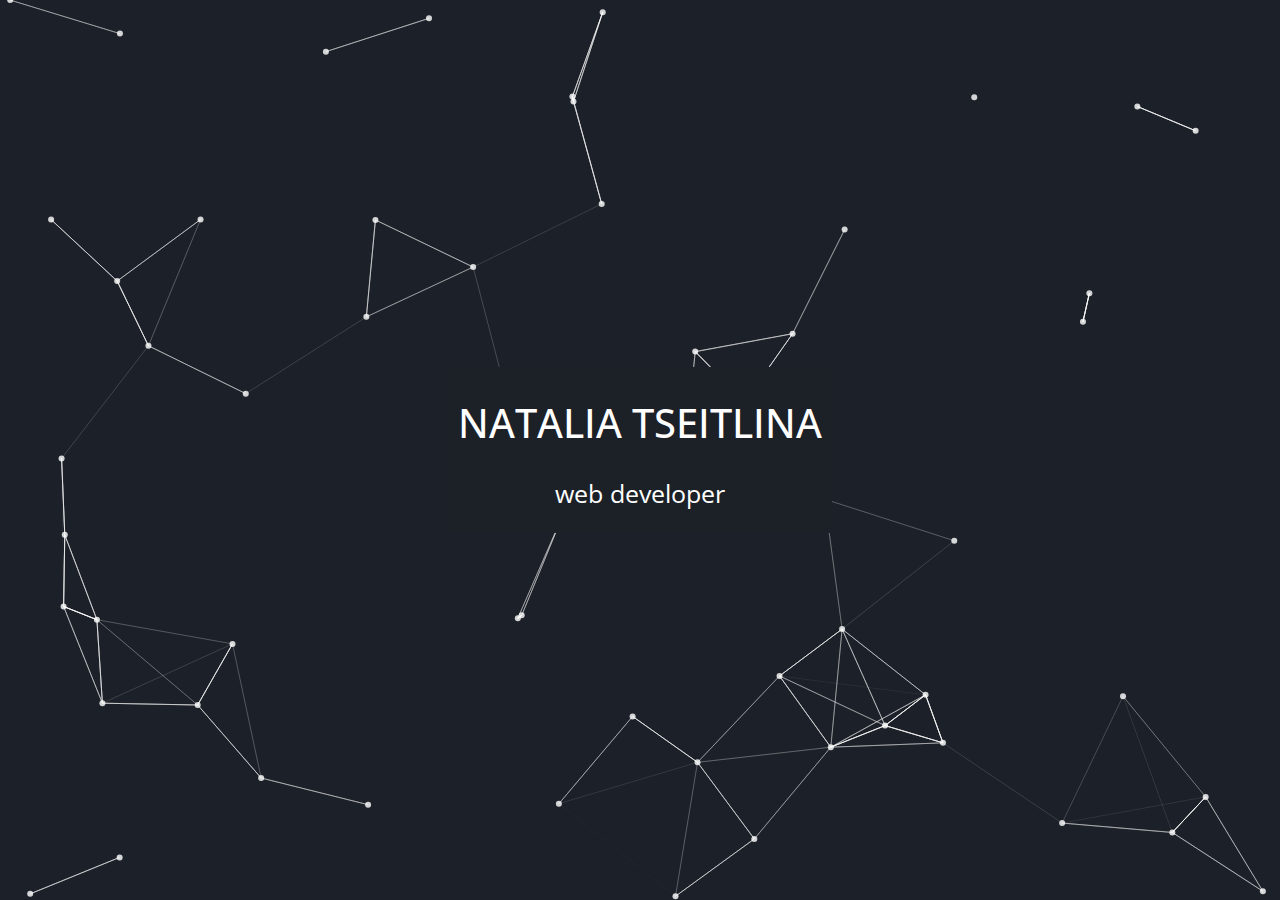
<file: index.html>
<!doctype html>
<html lang="en">
<head>
  <meta charset="utf-8">
  <title>NataliaFrontend</title>
  <base href="/">

  <meta name="viewport" content="width=device-width, initial-scale=1">
  <link rel="icon" type="image/x-icon" href="favicon.ico">
  <link href="https://fonts.googleapis.com/css2?family=Open+Sans&display=swap" rel="stylesheet">
  <!--<link href="https://fonts.googleapis.com/css?family=Roboto+Mono&display=swap&subset=cyrillic,cyrillic-ext" rel="stylesheet">-->
<link rel="stylesheet" href="styles.c7b299cb5e851a058c35.css"></head>
<body>
  <app-root></app-root>
<script src="runtime-es2015.27965c48d77c449cb93c.js" type="module"></script><script src="polyfills-es2015.5fe58634d829bf399992.js" type="module"></script><script src="runtime-es5.ee2dcdf2e59a31c9da78.js" nomodule></script><script src="polyfills-es5.124b9136ad37aaf744fd.js" nomodule></script><script src="scripts.69034d484e7415a2ceca.js"></script><script src="main-es2015.9299a25393b6cec9d4a7.js" type="module"></script><script src="main-es5.4fcf14e96e27e5bb3fcc.js" nomodule></script></body>
</html>
</file>
<file: styles.c7b299cb5e851a058c35.css>
[data-aos][data-aos][data-aos-duration="50"],body[data-aos-duration="50"] [data-aos]{-webkit-transition-duration:50ms;transition-duration:50ms}[data-aos][data-aos][data-aos-delay="50"],body[data-aos-delay="50"] [data-aos]{-webkit-transition-delay:0;transition-delay:0}[data-aos][data-aos][data-aos-delay="50"].aos-animate,body[data-aos-delay="50"] [data-aos].aos-animate{-webkit-transition-delay:50ms;transition-delay:50ms}[data-aos][data-aos][data-aos-duration="100"],body[data-aos-duration="100"] [data-aos]{-webkit-transition-duration:.1s;transition-duration:.1s}[data-aos][data-aos][data-aos-delay="100"],body[data-aos-delay="100"] [data-aos]{-webkit-transition-delay:0;transition-delay:0}[data-aos][data-aos][data-aos-delay="100"].aos-animate,body[data-aos-delay="100"] [data-aos].aos-animate{-webkit-transition-delay:.1s;transition-delay:.1s}[data-aos][data-aos][data-aos-duration="150"],body[data-aos-duration="150"] [data-aos]{-webkit-transition-duration:.15s;transition-duration:.15s}[data-aos][data-aos][data-aos-delay="150"],body[data-aos-delay="150"] [data-aos]{-webkit-transition-delay:0;transition-delay:0}[data-aos][data-aos][data-aos-delay="150"].aos-animate,body[data-aos-delay="150"] [data-aos].aos-animate{-webkit-transition-delay:.15s;transition-delay:.15s}[data-aos][data-aos][data-aos-duration="200"],body[data-aos-duration="200"] [data-aos]{-webkit-transition-duration:.2s;transition-duration:.2s}[data-aos][data-aos][data-aos-delay="200"],body[data-aos-delay="200"] [data-aos]{-webkit-transition-delay:0;transition-delay:0}[data-aos][data-aos][data-aos-delay="200"].aos-animate,body[data-aos-delay="200"] [data-aos].aos-animate{-webkit-transition-delay:.2s;transition-delay:.2s}[data-aos][data-aos][data-aos-duration="250"],body[data-aos-duration="250"] [data-aos]{-webkit-transition-duration:.25s;transition-duration:.25s}[data-aos][data-aos][data-aos-delay="250"],body[data-aos-delay="250"] [data-aos]{-webkit-transition-delay:0;transition-delay:0}[data-aos][data-aos][data-aos-delay="250"].aos-animate,body[data-aos-delay="250"] [data-aos].aos-animate{-webkit-transition-delay:.25s;transition-delay:.25s}[data-aos][data-aos][data-aos-duration="300"],body[data-aos-duration="300"] [data-aos]{-webkit-transition-duration:.3s;transition-duration:.3s}[data-aos][data-aos][data-aos-delay="300"],body[data-aos-delay="300"] [data-aos]{-webkit-transition-delay:0;transition-delay:0}[data-aos][data-aos][data-aos-delay="300"].aos-animate,body[data-aos-delay="300"] [data-aos].aos-animate{-webkit-transition-delay:.3s;transition-delay:.3s}[data-aos][data-aos][data-aos-duration="350"],body[data-aos-duration="350"] [data-aos]{-webkit-transition-duration:.35s;transition-duration:.35s}[data-aos][data-aos][data-aos-delay="350"],body[data-aos-delay="350"] [data-aos]{-webkit-transition-delay:0;transition-delay:0}[data-aos][data-aos][data-aos-delay="350"].aos-animate,body[data-aos-delay="350"] [data-aos].aos-animate{-webkit-transition-delay:.35s;transition-delay:.35s}[data-aos][data-aos][data-aos-duration="400"],body[data-aos-duration="400"] [data-aos]{-webkit-transition-duration:.4s;transition-duration:.4s}[data-aos][data-aos][data-aos-delay="400"],body[data-aos-delay="400"] [data-aos]{-webkit-transition-delay:0;transition-delay:0}[data-aos][data-aos][data-aos-delay="400"].aos-animate,body[data-aos-delay="400"] [data-aos].aos-animate{-webkit-transition-delay:.4s;transition-delay:.4s}[data-aos][data-aos][data-aos-duration="450"],body[data-aos-duration="450"] [data-aos]{-webkit-transition-duration:.45s;transition-duration:.45s}[data-aos][data-aos][data-aos-delay="450"],body[data-aos-delay="450"] [data-aos]{-webkit-transition-delay:0;transition-delay:0}[data-aos][data-aos][data-aos-delay="450"].aos-animate,body[data-aos-delay="450"] [data-aos].aos-animate{-webkit-transition-delay:.45s;transition-delay:.45s}[data-aos][data-aos][data-aos-duration="500"],body[data-aos-duration="500"] [data-aos]{-webkit-transition-duration:.5s;transition-duration:.5s}[data-aos][data-aos][data-aos-delay="500"],body[data-aos-delay="500"] [data-aos]{-webkit-transition-delay:0;transition-delay:0}[data-aos][data-aos][data-aos-delay="500"].aos-animate,body[data-aos-delay="500"] [data-aos].aos-animate{-webkit-transition-delay:.5s;transition-delay:.5s}[data-aos][data-aos][data-aos-duration="550"],body[data-aos-duration="550"] [data-aos]{-webkit-transition-duration:.55s;transition-duration:.55s}[data-aos][data-aos][data-aos-delay="550"],body[data-aos-delay="550"] [data-aos]{-webkit-transition-delay:0;transition-delay:0}[data-aos][data-aos][data-aos-delay="550"].aos-animate,body[data-aos-delay="550"] [data-aos].aos-animate{-webkit-transition-delay:.55s;transition-delay:.55s}[data-aos][data-aos][data-aos-duration="600"],body[data-aos-duration="600"] [data-aos]{-webkit-transition-duration:.6s;transition-duration:.6s}[data-aos][data-aos][data-aos-delay="600"],body[data-aos-delay="600"] [data-aos]{-webkit-transition-delay:0;transition-delay:0}[data-aos][data-aos][data-aos-delay="600"].aos-animate,body[data-aos-delay="600"] [data-aos].aos-animate{-webkit-transition-delay:.6s;transition-delay:.6s}[data-aos][data-aos][data-aos-duration="650"],body[data-aos-duration="650"] [data-aos]{-webkit-transition-duration:.65s;transition-duration:.65s}[data-aos][data-aos][data-aos-delay="650"],body[data-aos-delay="650"] [data-aos]{-webkit-transition-delay:0;transition-delay:0}[data-aos][data-aos][data-aos-delay="650"].aos-animate,body[data-aos-delay="650"] [data-aos].aos-animate{-webkit-transition-delay:.65s;transition-delay:.65s}[data-aos][data-aos][data-aos-duration="700"],body[data-aos-duration="700"] [data-aos]{-webkit-transition-duration:.7s;transition-duration:.7s}[data-aos][data-aos][data-aos-delay="700"],body[data-aos-delay="700"] [data-aos]{-webkit-transition-delay:0;transition-delay:0}[data-aos][data-aos][data-aos-delay="700"].aos-animate,body[data-aos-delay="700"] [data-aos].aos-animate{-webkit-transition-delay:.7s;transition-delay:.7s}[data-aos][data-aos][data-aos-duration="750"],body[data-aos-duration="750"] [data-aos]{-webkit-transition-duration:.75s;transition-duration:.75s}[data-aos][data-aos][data-aos-delay="750"],body[data-aos-delay="750"] [data-aos]{-webkit-transition-delay:0;transition-delay:0}[data-aos][data-aos][data-aos-delay="750"].aos-animate,body[data-aos-delay="750"] [data-aos].aos-animate{-webkit-transition-delay:.75s;transition-delay:.75s}[data-aos][data-aos][data-aos-duration="800"],body[data-aos-duration="800"] [data-aos]{-webkit-transition-duration:.8s;transition-duration:.8s}[data-aos][data-aos][data-aos-delay="800"],body[data-aos-delay="800"] [data-aos]{-webkit-transition-delay:0;transition-delay:0}[data-aos][data-aos][data-aos-delay="800"].aos-animate,body[data-aos-delay="800"] [data-aos].aos-animate{-webkit-transition-delay:.8s;transition-delay:.8s}[data-aos][data-aos][data-aos-duration="850"],body[data-aos-duration="850"] [data-aos]{-webkit-transition-duration:.85s;transition-duration:.85s}[data-aos][data-aos][data-aos-delay="850"],body[data-aos-delay="850"] [data-aos]{-webkit-transition-delay:0;transition-delay:0}[data-aos][data-aos][data-aos-delay="850"].aos-animate,body[data-aos-delay="850"] [data-aos].aos-animate{-webkit-transition-delay:.85s;transition-delay:.85s}[data-aos][data-aos][data-aos-duration="900"],body[data-aos-duration="900"] [data-aos]{-webkit-transition-duration:.9s;transition-duration:.9s}[data-aos][data-aos][data-aos-delay="900"],body[data-aos-delay="900"] [data-aos]{-webkit-transition-delay:0;transition-delay:0}[data-aos][data-aos][data-aos-delay="900"].aos-animate,body[data-aos-delay="900"] [data-aos].aos-animate{-webkit-transition-delay:.9s;transition-delay:.9s}[data-aos][data-aos][data-aos-duration="950"],body[data-aos-duration="950"] [data-aos]{-webkit-transition-duration:.95s;transition-duration:.95s}[data-aos][data-aos][data-aos-delay="950"],body[data-aos-delay="950"] [data-aos]{-webkit-transition-delay:0;transition-delay:0}[data-aos][data-aos][data-aos-delay="950"].aos-animate,body[data-aos-delay="950"] [data-aos].aos-animate{-webkit-transition-delay:.95s;transition-delay:.95s}[data-aos][data-aos][data-aos-duration="1000"],body[data-aos-duration="1000"] [data-aos]{-webkit-transition-duration:1s;transition-duration:1s}[data-aos][data-aos][data-aos-delay="1000"],body[data-aos-delay="1000"] [data-aos]{-webkit-transition-delay:0;transition-delay:0}[data-aos][data-aos][data-aos-delay="1000"].aos-animate,body[data-aos-delay="1000"] [data-aos].aos-animate{-webkit-transition-delay:1s;transition-delay:1s}[data-aos][data-aos][data-aos-duration="1050"],body[data-aos-duration="1050"] [data-aos]{-webkit-transition-duration:1.05s;transition-duration:1.05s}[data-aos][data-aos][data-aos-delay="1050"],body[data-aos-delay="1050"] [data-aos]{-webkit-transition-delay:0;transition-delay:0}[data-aos][data-aos][data-aos-delay="1050"].aos-animate,body[data-aos-delay="1050"] [data-aos].aos-animate{-webkit-transition-delay:1.05s;transition-delay:1.05s}[data-aos][data-aos][data-aos-duration="1100"],body[data-aos-duration="1100"] [data-aos]{-webkit-transition-duration:1.1s;transition-duration:1.1s}[data-aos][data-aos][data-aos-delay="1100"],body[data-aos-delay="1100"] [data-aos]{-webkit-transition-delay:0;transition-delay:0}[data-aos][data-aos][data-aos-delay="1100"].aos-animate,body[data-aos-delay="1100"] [data-aos].aos-animate{-webkit-transition-delay:1.1s;transition-delay:1.1s}[data-aos][data-aos][data-aos-duration="1150"],body[data-aos-duration="1150"] [data-aos]{-webkit-transition-duration:1.15s;transition-duration:1.15s}[data-aos][data-aos][data-aos-delay="1150"],body[data-aos-delay="1150"] [data-aos]{-webkit-transition-delay:0;transition-delay:0}[data-aos][data-aos][data-aos-delay="1150"].aos-animate,body[data-aos-delay="1150"] [data-aos].aos-animate{-webkit-transition-delay:1.15s;transition-delay:1.15s}[data-aos][data-aos][data-aos-duration="1200"],body[data-aos-duration="1200"] [data-aos]{-webkit-transition-duration:1.2s;transition-duration:1.2s}[data-aos][data-aos][data-aos-delay="1200"],body[data-aos-delay="1200"] [data-aos]{-webkit-transition-delay:0;transition-delay:0}[data-aos][data-aos][data-aos-delay="1200"].aos-animate,body[data-aos-delay="1200"] [data-aos].aos-animate{-webkit-transition-delay:1.2s;transition-delay:1.2s}[data-aos][data-aos][data-aos-duration="1250"],body[data-aos-duration="1250"] [data-aos]{-webkit-transition-duration:1.25s;transition-duration:1.25s}[data-aos][data-aos][data-aos-delay="1250"],body[data-aos-delay="1250"] [data-aos]{-webkit-transition-delay:0;transition-delay:0}[data-aos][data-aos][data-aos-delay="1250"].aos-animate,body[data-aos-delay="1250"] [data-aos].aos-animate{-webkit-transition-delay:1.25s;transition-delay:1.25s}[data-aos][data-aos][data-aos-duration="1300"],body[data-aos-duration="1300"] [data-aos]{-webkit-transition-duration:1.3s;transition-duration:1.3s}[data-aos][data-aos][data-aos-delay="1300"],body[data-aos-delay="1300"] [data-aos]{-webkit-transition-delay:0;transition-delay:0}[data-aos][data-aos][data-aos-delay="1300"].aos-animate,body[data-aos-delay="1300"] [data-aos].aos-animate{-webkit-transition-delay:1.3s;transition-delay:1.3s}[data-aos][data-aos][data-aos-duration="1350"],body[data-aos-duration="1350"] [data-aos]{-webkit-transition-duration:1.35s;transition-duration:1.35s}[data-aos][data-aos][data-aos-delay="1350"],body[data-aos-delay="1350"] [data-aos]{-webkit-transition-delay:0;transition-delay:0}[data-aos][data-aos][data-aos-delay="1350"].aos-animate,body[data-aos-delay="1350"] [data-aos].aos-animate{-webkit-transition-delay:1.35s;transition-delay:1.35s}[data-aos][data-aos][data-aos-duration="1400"],body[data-aos-duration="1400"] [data-aos]{-webkit-transition-duration:1.4s;transition-duration:1.4s}[data-aos][data-aos][data-aos-delay="1400"],body[data-aos-delay="1400"] [data-aos]{-webkit-transition-delay:0;transition-delay:0}[data-aos][data-aos][data-aos-delay="1400"].aos-animate,body[data-aos-delay="1400"] [data-aos].aos-animate{-webkit-transition-delay:1.4s;transition-delay:1.4s}[data-aos][data-aos][data-aos-duration="1450"],body[data-aos-duration="1450"] [data-aos]{-webkit-transition-duration:1.45s;transition-duration:1.45s}[data-aos][data-aos][data-aos-delay="1450"],body[data-aos-delay="1450"] [data-aos]{-webkit-transition-delay:0;transition-delay:0}[data-aos][data-aos][data-aos-delay="1450"].aos-animate,body[data-aos-delay="1450"] [data-aos].aos-animate{-webkit-transition-delay:1.45s;transition-delay:1.45s}[data-aos][data-aos][data-aos-duration="1500"],body[data-aos-duration="1500"] [data-aos]{-webkit-transition-duration:1.5s;transition-duration:1.5s}[data-aos][data-aos][data-aos-delay="1500"],body[data-aos-delay="1500"] [data-aos]{-webkit-transition-delay:0;transition-delay:0}[data-aos][data-aos][data-aos-delay="1500"].aos-animate,body[data-aos-delay="1500"] [data-aos].aos-animate{-webkit-transition-delay:1.5s;transition-delay:1.5s}[data-aos][data-aos][data-aos-duration="1550"],body[data-aos-duration="1550"] [data-aos]{-webkit-transition-duration:1.55s;transition-duration:1.55s}[data-aos][data-aos][data-aos-delay="1550"],body[data-aos-delay="1550"] [data-aos]{-webkit-transition-delay:0;transition-delay:0}[data-aos][data-aos][data-aos-delay="1550"].aos-animate,body[data-aos-delay="1550"] [data-aos].aos-animate{-webkit-transition-delay:1.55s;transition-delay:1.55s}[data-aos][data-aos][data-aos-duration="1600"],body[data-aos-duration="1600"] [data-aos]{-webkit-transition-duration:1.6s;transition-duration:1.6s}[data-aos][data-aos][data-aos-delay="1600"],body[data-aos-delay="1600"] [data-aos]{-webkit-transition-delay:0;transition-delay:0}[data-aos][data-aos][data-aos-delay="1600"].aos-animate,body[data-aos-delay="1600"] [data-aos].aos-animate{-webkit-transition-delay:1.6s;transition-delay:1.6s}[data-aos][data-aos][data-aos-duration="1650"],body[data-aos-duration="1650"] [data-aos]{-webkit-transition-duration:1.65s;transition-duration:1.65s}[data-aos][data-aos][data-aos-delay="1650"],body[data-aos-delay="1650"] [data-aos]{-webkit-transition-delay:0;transition-delay:0}[data-aos][data-aos][data-aos-delay="1650"].aos-animate,body[data-aos-delay="1650"] [data-aos].aos-animate{-webkit-transition-delay:1.65s;transition-delay:1.65s}[data-aos][data-aos][data-aos-duration="1700"],body[data-aos-duration="1700"] [data-aos]{-webkit-transition-duration:1.7s;transition-duration:1.7s}[data-aos][data-aos][data-aos-delay="1700"],body[data-aos-delay="1700"] [data-aos]{-webkit-transition-delay:0;transition-delay:0}[data-aos][data-aos][data-aos-delay="1700"].aos-animate,body[data-aos-delay="1700"] [data-aos].aos-animate{-webkit-transition-delay:1.7s;transition-delay:1.7s}[data-aos][data-aos][data-aos-duration="1750"],body[data-aos-duration="1750"] [data-aos]{-webkit-transition-duration:1.75s;transition-duration:1.75s}[data-aos][data-aos][data-aos-delay="1750"],body[data-aos-delay="1750"] [data-aos]{-webkit-transition-delay:0;transition-delay:0}[data-aos][data-aos][data-aos-delay="1750"].aos-animate,body[data-aos-delay="1750"] [data-aos].aos-animate{-webkit-transition-delay:1.75s;transition-delay:1.75s}[data-aos][data-aos][data-aos-duration="1800"],body[data-aos-duration="1800"] [data-aos]{-webkit-transition-duration:1.8s;transition-duration:1.8s}[data-aos][data-aos][data-aos-delay="1800"],body[data-aos-delay="1800"] [data-aos]{-webkit-transition-delay:0;transition-delay:0}[data-aos][data-aos][data-aos-delay="1800"].aos-animate,body[data-aos-delay="1800"] [data-aos].aos-animate{-webkit-transition-delay:1.8s;transition-delay:1.8s}[data-aos][data-aos][data-aos-duration="1850"],body[data-aos-duration="1850"] [data-aos]{-webkit-transition-duration:1.85s;transition-duration:1.85s}[data-aos][data-aos][data-aos-delay="1850"],body[data-aos-delay="1850"] [data-aos]{-webkit-transition-delay:0;transition-delay:0}[data-aos][data-aos][data-aos-delay="1850"].aos-animate,body[data-aos-delay="1850"] [data-aos].aos-animate{-webkit-transition-delay:1.85s;transition-delay:1.85s}[data-aos][data-aos][data-aos-duration="1900"],body[data-aos-duration="1900"] [data-aos]{-webkit-transition-duration:1.9s;transition-duration:1.9s}[data-aos][data-aos][data-aos-delay="1900"],body[data-aos-delay="1900"] [data-aos]{-webkit-transition-delay:0;transition-delay:0}[data-aos][data-aos][data-aos-delay="1900"].aos-animate,body[data-aos-delay="1900"] [data-aos].aos-animate{-webkit-transition-delay:1.9s;transition-delay:1.9s}[data-aos][data-aos][data-aos-duration="1950"],body[data-aos-duration="1950"] [data-aos]{-webkit-transition-duration:1.95s;transition-duration:1.95s}[data-aos][data-aos][data-aos-delay="1950"],body[data-aos-delay="1950"] [data-aos]{-webkit-transition-delay:0;transition-delay:0}[data-aos][data-aos][data-aos-delay="1950"].aos-animate,body[data-aos-delay="1950"] [data-aos].aos-animate{-webkit-transition-delay:1.95s;transition-delay:1.95s}[data-aos][data-aos][data-aos-duration="2000"],body[data-aos-duration="2000"] [data-aos]{-webkit-transition-duration:2s;transition-duration:2s}[data-aos][data-aos][data-aos-delay="2000"],body[data-aos-delay="2000"] [data-aos]{-webkit-transition-delay:0;transition-delay:0}[data-aos][data-aos][data-aos-delay="2000"].aos-animate,body[data-aos-delay="2000"] [data-aos].aos-animate{-webkit-transition-delay:2s;transition-delay:2s}[data-aos][data-aos][data-aos-duration="2050"],body[data-aos-duration="2050"] [data-aos]{-webkit-transition-duration:2.05s;transition-duration:2.05s}[data-aos][data-aos][data-aos-delay="2050"],body[data-aos-delay="2050"] [data-aos]{-webkit-transition-delay:0;transition-delay:0}[data-aos][data-aos][data-aos-delay="2050"].aos-animate,body[data-aos-delay="2050"] [data-aos].aos-animate{-webkit-transition-delay:2.05s;transition-delay:2.05s}[data-aos][data-aos][data-aos-duration="2100"],body[data-aos-duration="2100"] [data-aos]{-webkit-transition-duration:2.1s;transition-duration:2.1s}[data-aos][data-aos][data-aos-delay="2100"],body[data-aos-delay="2100"] [data-aos]{-webkit-transition-delay:0;transition-delay:0}[data-aos][data-aos][data-aos-delay="2100"].aos-animate,body[data-aos-delay="2100"] [data-aos].aos-animate{-webkit-transition-delay:2.1s;transition-delay:2.1s}[data-aos][data-aos][data-aos-duration="2150"],body[data-aos-duration="2150"] [data-aos]{-webkit-transition-duration:2.15s;transition-duration:2.15s}[data-aos][data-aos][data-aos-delay="2150"],body[data-aos-delay="2150"] [data-aos]{-webkit-transition-delay:0;transition-delay:0}[data-aos][data-aos][data-aos-delay="2150"].aos-animate,body[data-aos-delay="2150"] [data-aos].aos-animate{-webkit-transition-delay:2.15s;transition-delay:2.15s}[data-aos][data-aos][data-aos-duration="2200"],body[data-aos-duration="2200"] [data-aos]{-webkit-transition-duration:2.2s;transition-duration:2.2s}[data-aos][data-aos][data-aos-delay="2200"],body[data-aos-delay="2200"] [data-aos]{-webkit-transition-delay:0;transition-delay:0}[data-aos][data-aos][data-aos-delay="2200"].aos-animate,body[data-aos-delay="2200"] [data-aos].aos-animate{-webkit-transition-delay:2.2s;transition-delay:2.2s}[data-aos][data-aos][data-aos-duration="2250"],body[data-aos-duration="2250"] [data-aos]{-webkit-transition-duration:2.25s;transition-duration:2.25s}[data-aos][data-aos][data-aos-delay="2250"],body[data-aos-delay="2250"] [data-aos]{-webkit-transition-delay:0;transition-delay:0}[data-aos][data-aos][data-aos-delay="2250"].aos-animate,body[data-aos-delay="2250"] [data-aos].aos-animate{-webkit-transition-delay:2.25s;transition-delay:2.25s}[data-aos][data-aos][data-aos-duration="2300"],body[data-aos-duration="2300"] [data-aos]{-webkit-transition-duration:2.3s;transition-duration:2.3s}[data-aos][data-aos][data-aos-delay="2300"],body[data-aos-delay="2300"] [data-aos]{-webkit-transition-delay:0;transition-delay:0}[data-aos][data-aos][data-aos-delay="2300"].aos-animate,body[data-aos-delay="2300"] [data-aos].aos-animate{-webkit-transition-delay:2.3s;transition-delay:2.3s}[data-aos][data-aos][data-aos-duration="2350"],body[data-aos-duration="2350"] [data-aos]{-webkit-transition-duration:2.35s;transition-duration:2.35s}[data-aos][data-aos][data-aos-delay="2350"],body[data-aos-delay="2350"] [data-aos]{-webkit-transition-delay:0;transition-delay:0}[data-aos][data-aos][data-aos-delay="2350"].aos-animate,body[data-aos-delay="2350"] [data-aos].aos-animate{-webkit-transition-delay:2.35s;transition-delay:2.35s}[data-aos][data-aos][data-aos-duration="2400"],body[data-aos-duration="2400"] [data-aos]{-webkit-transition-duration:2.4s;transition-duration:2.4s}[data-aos][data-aos][data-aos-delay="2400"],body[data-aos-delay="2400"] [data-aos]{-webkit-transition-delay:0;transition-delay:0}[data-aos][data-aos][data-aos-delay="2400"].aos-animate,body[data-aos-delay="2400"] [data-aos].aos-animate{-webkit-transition-delay:2.4s;transition-delay:2.4s}[data-aos][data-aos][data-aos-duration="2450"],body[data-aos-duration="2450"] [data-aos]{-webkit-transition-duration:2.45s;transition-duration:2.45s}[data-aos][data-aos][data-aos-delay="2450"],body[data-aos-delay="2450"] [data-aos]{-webkit-transition-delay:0;transition-delay:0}[data-aos][data-aos][data-aos-delay="2450"].aos-animate,body[data-aos-delay="2450"] [data-aos].aos-animate{-webkit-transition-delay:2.45s;transition-delay:2.45s}[data-aos][data-aos][data-aos-duration="2500"],body[data-aos-duration="2500"] [data-aos]{-webkit-transition-duration:2.5s;transition-duration:2.5s}[data-aos][data-aos][data-aos-delay="2500"],body[data-aos-delay="2500"] [data-aos]{-webkit-transition-delay:0;transition-delay:0}[data-aos][data-aos][data-aos-delay="2500"].aos-animate,body[data-aos-delay="2500"] [data-aos].aos-animate{-webkit-transition-delay:2.5s;transition-delay:2.5s}[data-aos][data-aos][data-aos-duration="2550"],body[data-aos-duration="2550"] [data-aos]{-webkit-transition-duration:2.55s;transition-duration:2.55s}[data-aos][data-aos][data-aos-delay="2550"],body[data-aos-delay="2550"] [data-aos]{-webkit-transition-delay:0;transition-delay:0}[data-aos][data-aos][data-aos-delay="2550"].aos-animate,body[data-aos-delay="2550"] [data-aos].aos-animate{-webkit-transition-delay:2.55s;transition-delay:2.55s}[data-aos][data-aos][data-aos-duration="2600"],body[data-aos-duration="2600"] [data-aos]{-webkit-transition-duration:2.6s;transition-duration:2.6s}[data-aos][data-aos][data-aos-delay="2600"],body[data-aos-delay="2600"] [data-aos]{-webkit-transition-delay:0;transition-delay:0}[data-aos][data-aos][data-aos-delay="2600"].aos-animate,body[data-aos-delay="2600"] [data-aos].aos-animate{-webkit-transition-delay:2.6s;transition-delay:2.6s}[data-aos][data-aos][data-aos-duration="2650"],body[data-aos-duration="2650"] [data-aos]{-webkit-transition-duration:2.65s;transition-duration:2.65s}[data-aos][data-aos][data-aos-delay="2650"],body[data-aos-delay="2650"] [data-aos]{-webkit-transition-delay:0;transition-delay:0}[data-aos][data-aos][data-aos-delay="2650"].aos-animate,body[data-aos-delay="2650"] [data-aos].aos-animate{-webkit-transition-delay:2.65s;transition-delay:2.65s}[data-aos][data-aos][data-aos-duration="2700"],body[data-aos-duration="2700"] [data-aos]{-webkit-transition-duration:2.7s;transition-duration:2.7s}[data-aos][data-aos][data-aos-delay="2700"],body[data-aos-delay="2700"] [data-aos]{-webkit-transition-delay:0;transition-delay:0}[data-aos][data-aos][data-aos-delay="2700"].aos-animate,body[data-aos-delay="2700"] [data-aos].aos-animate{-webkit-transition-delay:2.7s;transition-delay:2.7s}[data-aos][data-aos][data-aos-duration="2750"],body[data-aos-duration="2750"] [data-aos]{-webkit-transition-duration:2.75s;transition-duration:2.75s}[data-aos][data-aos][data-aos-delay="2750"],body[data-aos-delay="2750"] [data-aos]{-webkit-transition-delay:0;transition-delay:0}[data-aos][data-aos][data-aos-delay="2750"].aos-animate,body[data-aos-delay="2750"] [data-aos].aos-animate{-webkit-transition-delay:2.75s;transition-delay:2.75s}[data-aos][data-aos][data-aos-duration="2800"],body[data-aos-duration="2800"] [data-aos]{-webkit-transition-duration:2.8s;transition-duration:2.8s}[data-aos][data-aos][data-aos-delay="2800"],body[data-aos-delay="2800"] [data-aos]{-webkit-transition-delay:0;transition-delay:0}[data-aos][data-aos][data-aos-delay="2800"].aos-animate,body[data-aos-delay="2800"] [data-aos].aos-animate{-webkit-transition-delay:2.8s;transition-delay:2.8s}[data-aos][data-aos][data-aos-duration="2850"],body[data-aos-duration="2850"] [data-aos]{-webkit-transition-duration:2.85s;transition-duration:2.85s}[data-aos][data-aos][data-aos-delay="2850"],body[data-aos-delay="2850"] [data-aos]{-webkit-transition-delay:0;transition-delay:0}[data-aos][data-aos][data-aos-delay="2850"].aos-animate,body[data-aos-delay="2850"] [data-aos].aos-animate{-webkit-transition-delay:2.85s;transition-delay:2.85s}[data-aos][data-aos][data-aos-duration="2900"],body[data-aos-duration="2900"] [data-aos]{-webkit-transition-duration:2.9s;transition-duration:2.9s}[data-aos][data-aos][data-aos-delay="2900"],body[data-aos-delay="2900"] [data-aos]{-webkit-transition-delay:0;transition-delay:0}[data-aos][data-aos][data-aos-delay="2900"].aos-animate,body[data-aos-delay="2900"] [data-aos].aos-animate{-webkit-transition-delay:2.9s;transition-delay:2.9s}[data-aos][data-aos][data-aos-duration="2950"],body[data-aos-duration="2950"] [data-aos]{-webkit-transition-duration:2.95s;transition-duration:2.95s}[data-aos][data-aos][data-aos-delay="2950"],body[data-aos-delay="2950"] [data-aos]{-webkit-transition-delay:0;transition-delay:0}[data-aos][data-aos][data-aos-delay="2950"].aos-animate,body[data-aos-delay="2950"] [data-aos].aos-animate{-webkit-transition-delay:2.95s;transition-delay:2.95s}[data-aos][data-aos][data-aos-duration="3000"],body[data-aos-duration="3000"] [data-aos]{-webkit-transition-duration:3s;transition-duration:3s}[data-aos][data-aos][data-aos-delay="3000"],body[data-aos-delay="3000"] [data-aos]{-webkit-transition-delay:0;transition-delay:0}[data-aos][data-aos][data-aos-delay="3000"].aos-animate,body[data-aos-delay="3000"] [data-aos].aos-animate{-webkit-transition-delay:3s;transition-delay:3s}[data-aos][data-aos][data-aos-easing=linear],body[data-aos-easing=linear] [data-aos]{-webkit-transition-timing-function:cubic-bezier(.25,.25,.75,.75);transition-timing-function:cubic-bezier(.25,.25,.75,.75)}[data-aos][data-aos][data-aos-easing=ease],body[data-aos-easing=ease] [data-aos]{-webkit-transition-timing-function:ease;transition-timing-function:ease}[data-aos][data-aos][data-aos-easing=ease-in],body[data-aos-easing=ease-in] [data-aos]{-webkit-transition-timing-function:ease-in;transition-timing-function:ease-in}[data-aos][data-aos][data-aos-easing=ease-out],body[data-aos-easing=ease-out] [data-aos]{-webkit-transition-timing-function:ease-out;transition-timing-function:ease-out}[data-aos][data-aos][data-aos-easing=ease-in-out],body[data-aos-easing=ease-in-out] [data-aos]{-webkit-transition-timing-function:ease-in-out;transition-timing-function:ease-in-out}[data-aos][data-aos][data-aos-easing=ease-in-back],body[data-aos-easing=ease-in-back] [data-aos]{-webkit-transition-timing-function:cubic-bezier(.6,-.28,.735,.045);transition-timing-function:cubic-bezier(.6,-.28,.735,.045)}[data-aos][data-aos][data-aos-easing=ease-out-back],body[data-aos-easing=ease-out-back] [data-aos]{-webkit-transition-timing-function:cubic-bezier(.175,.885,.32,1.275);transition-timing-function:cubic-bezier(.175,.885,.32,1.275)}[data-aos][data-aos][data-aos-easing=ease-in-out-back],body[data-aos-easing=ease-in-out-back] [data-aos]{-webkit-transition-timing-function:cubic-bezier(.68,-.55,.265,1.55);transition-timing-function:cubic-bezier(.68,-.55,.265,1.55)}[data-aos][data-aos][data-aos-easing=ease-in-sine],body[data-aos-easing=ease-in-sine] [data-aos]{-webkit-transition-timing-function:cubic-bezier(.47,0,.745,.715);transition-timing-function:cubic-bezier(.47,0,.745,.715)}[data-aos][data-aos][data-aos-easing=ease-out-sine],body[data-aos-easing=ease-out-sine] [data-aos]{-webkit-transition-timing-function:cubic-bezier(.39,.575,.565,1);transition-timing-function:cubic-bezier(.39,.575,.565,1)}[data-aos][data-aos][data-aos-easing=ease-in-out-sine],body[data-aos-easing=ease-in-out-sine] [data-aos]{-webkit-transition-timing-function:cubic-bezier(.445,.05,.55,.95);transition-timing-function:cubic-bezier(.445,.05,.55,.95)}[data-aos][data-aos][data-aos-easing=ease-in-cubic],[data-aos][data-aos][data-aos-easing=ease-in-quad],[data-aos][data-aos][data-aos-easing=ease-in-quart],body[data-aos-easing=ease-in-cubic] [data-aos],body[data-aos-easing=ease-in-quad] [data-aos],body[data-aos-easing=ease-in-quart] [data-aos]{-webkit-transition-timing-function:cubic-bezier(.55,.085,.68,.53);transition-timing-function:cubic-bezier(.55,.085,.68,.53)}[data-aos][data-aos][data-aos-easing=ease-out-cubic],[data-aos][data-aos][data-aos-easing=ease-out-quad],[data-aos][data-aos][data-aos-easing=ease-out-quart],body[data-aos-easing=ease-out-cubic] [data-aos],body[data-aos-easing=ease-out-quad] [data-aos],body[data-aos-easing=ease-out-quart] [data-aos]{-webkit-transition-timing-function:cubic-bezier(.25,.46,.45,.94);transition-timing-function:cubic-bezier(.25,.46,.45,.94)}[data-aos][data-aos][data-aos-easing=ease-in-out-cubic],[data-aos][data-aos][data-aos-easing=ease-in-out-quad],[data-aos][data-aos][data-aos-easing=ease-in-out-quart],body[data-aos-easing=ease-in-out-cubic] [data-aos],body[data-aos-easing=ease-in-out-quad] [data-aos],body[data-aos-easing=ease-in-out-quart] [data-aos]{-webkit-transition-timing-function:cubic-bezier(.455,.03,.515,.955);transition-timing-function:cubic-bezier(.455,.03,.515,.955)}[data-aos^=fade][data-aos^=fade]{opacity:0;-webkit-transition-property:opacity,-webkit-transform;transition-property:opacity,transform,-webkit-transform}[data-aos^=fade][data-aos^=fade].aos-animate{opacity:1;-webkit-transform:translate(0);transform:translate(0)}[data-aos=fade-up]{-webkit-transform:translateY(100px);transform:translateY(100px)}[data-aos=fade-down]{-webkit-transform:translateY(-100px);transform:translateY(-100px)}[data-aos=fade-right]{-webkit-transform:translate(-100px);transform:translate(-100px)}[data-aos=fade-left]{-webkit-transform:translate(100px);transform:translate(100px)}[data-aos=fade-up-right]{-webkit-transform:translate(-100px,100px);transform:translate(-100px,100px)}[data-aos=fade-up-left]{-webkit-transform:translate(100px,100px);transform:translate(100px,100px)}[data-aos=fade-down-right]{-webkit-transform:translate(-100px,-100px);transform:translate(-100px,-100px)}[data-aos=fade-down-left]{-webkit-transform:translate(100px,-100px);transform:translate(100px,-100px)}[data-aos^=zoom][data-aos^=zoom]{opacity:0;-webkit-transition-property:opacity,-webkit-transform;transition-property:opacity,transform,-webkit-transform}[data-aos^=zoom][data-aos^=zoom].aos-animate{opacity:1;-webkit-transform:translate(0) scale(1);transform:translate(0) scale(1)}[data-aos=zoom-in]{-webkit-transform:scale(.6);transform:scale(.6)}[data-aos=zoom-in-up]{-webkit-transform:translateY(100px) scale(.6);transform:translateY(100px) scale(.6)}[data-aos=zoom-in-down]{-webkit-transform:translateY(-100px) scale(.6);transform:translateY(-100px) scale(.6)}[data-aos=zoom-in-right]{-webkit-transform:translate(-100px) scale(.6);transform:translate(-100px) scale(.6)}[data-aos=zoom-in-left]{-webkit-transform:translate(100px) scale(.6);transform:translate(100px) scale(.6)}[data-aos=zoom-out]{-webkit-transform:scale(1.2);transform:scale(1.2)}[data-aos=zoom-out-up]{-webkit-transform:translateY(100px) scale(1.2);transform:translateY(100px) scale(1.2)}[data-aos=zoom-out-down]{-webkit-transform:translateY(-100px) scale(1.2);transform:translateY(-100px) scale(1.2)}[data-aos=zoom-out-right]{-webkit-transform:translate(-100px) scale(1.2);transform:translate(-100px) scale(1.2)}[data-aos=zoom-out-left]{-webkit-transform:translate(100px) scale(1.2);transform:translate(100px) scale(1.2)}[data-aos^=slide][data-aos^=slide]{-webkit-transition-property:-webkit-transform;transition-property:transform,-webkit-transform}[data-aos^=slide][data-aos^=slide].aos-animate{-webkit-transform:translate(0);transform:translate(0)}[data-aos=slide-up]{-webkit-transform:translateY(100%);transform:translateY(100%)}[data-aos=slide-down]{-webkit-transform:translateY(-100%);transform:translateY(-100%)}[data-aos=slide-right]{-webkit-transform:translateX(-100%);transform:translateX(-100%)}[data-aos=slide-left]{-webkit-transform:translateX(100%);transform:translateX(100%)}[data-aos^=flip][data-aos^=flip]{-webkit-backface-visibility:hidden;backface-visibility:hidden;-webkit-transition-property:-webkit-transform;transition-property:transform,-webkit-transform}[data-aos=flip-left]{-webkit-transform:perspective(2500px) rotateY(-100deg);transform:perspective(2500px) rotateY(-100deg)}[data-aos=flip-left].aos-animate{-webkit-transform:perspective(2500px) rotateY(0);transform:perspective(2500px) rotateY(0)}[data-aos=flip-right]{-webkit-transform:perspective(2500px) rotateY(100deg);transform:perspective(2500px) rotateY(100deg)}[data-aos=flip-right].aos-animate{-webkit-transform:perspective(2500px) rotateY(0);transform:perspective(2500px) rotateY(0)}[data-aos=flip-up]{-webkit-transform:perspective(2500px) rotateX(-100deg);transform:perspective(2500px) rotateX(-100deg)}[data-aos=flip-up].aos-animate{-webkit-transform:perspective(2500px) rotateX(0);transform:perspective(2500px) rotateX(0)}[data-aos=flip-down]{-webkit-transform:perspective(2500px) rotateX(100deg);transform:perspective(2500px) rotateX(100deg)}[data-aos=flip-down].aos-animate{-webkit-transform:perspective(2500px) rotateX(0);transform:perspective(2500px) rotateX(0)}/*! normalize.css v8.0.1 | MIT License | github.com/necolas/normalize.css */html{line-height:1.15;-webkit-text-size-adjust:100%;overflow-x:hidden}body{margin:0}details,main{display:block}h1{font-size:2em;margin:.67em 0}hr{box-sizing:content-box;height:0;overflow:visible}code,kbd,pre,samp{font-family:monospace,monospace;font-size:1em}a{background-color:transparent}abbr[title]{border-bottom:none;text-decoration:underline;-webkit-text-decoration:underline dotted;text-decoration:underline dotted}b,strong{font-weight:bolder}small{font-size:80%}sub,sup{font-size:75%;line-height:0;position:relative;vertical-align:baseline}sub{bottom:-.25em}sup{top:-.5em}img{border-style:none}button,input,optgroup,select,textarea{font-family:inherit;font-size:100%;line-height:1.15;margin:0}button,input{overflow:visible}button,select{text-transform:none}[type=button],[type=reset],[type=submit],button{-webkit-appearance:button}[type=button]::-moz-focus-inner,[type=reset]::-moz-focus-inner,[type=submit]::-moz-focus-inner,button::-moz-focus-inner{border-style:none;padding:0}[type=button]:-moz-focusring,[type=reset]:-moz-focusring,[type=submit]:-moz-focusring,button:-moz-focusring{outline:ButtonText dotted 1px}fieldset{padding:.35em .75em .625em}legend{box-sizing:border-box;color:inherit;display:table;max-width:100%;padding:0;white-space:normal}progress{vertical-align:baseline}textarea{overflow:auto}[type=checkbox],[type=radio]{box-sizing:border-box;padding:0}[type=number]::-webkit-inner-spin-button,[type=number]::-webkit-outer-spin-button{height:auto}[type=search]{-webkit-appearance:textfield;outline-offset:-2px}[type=search]::-webkit-search-decoration{-webkit-appearance:none}::-webkit-file-upload-button{-webkit-appearance:button;font:inherit}summary{display:list-item}[hidden],template{display:none}*,:after,:before{box-sizing:border-box}body,html{font-family:'Open Sans',sans-serif;font-weight:400;background-color:#1c2128;height:100%}
</file>
